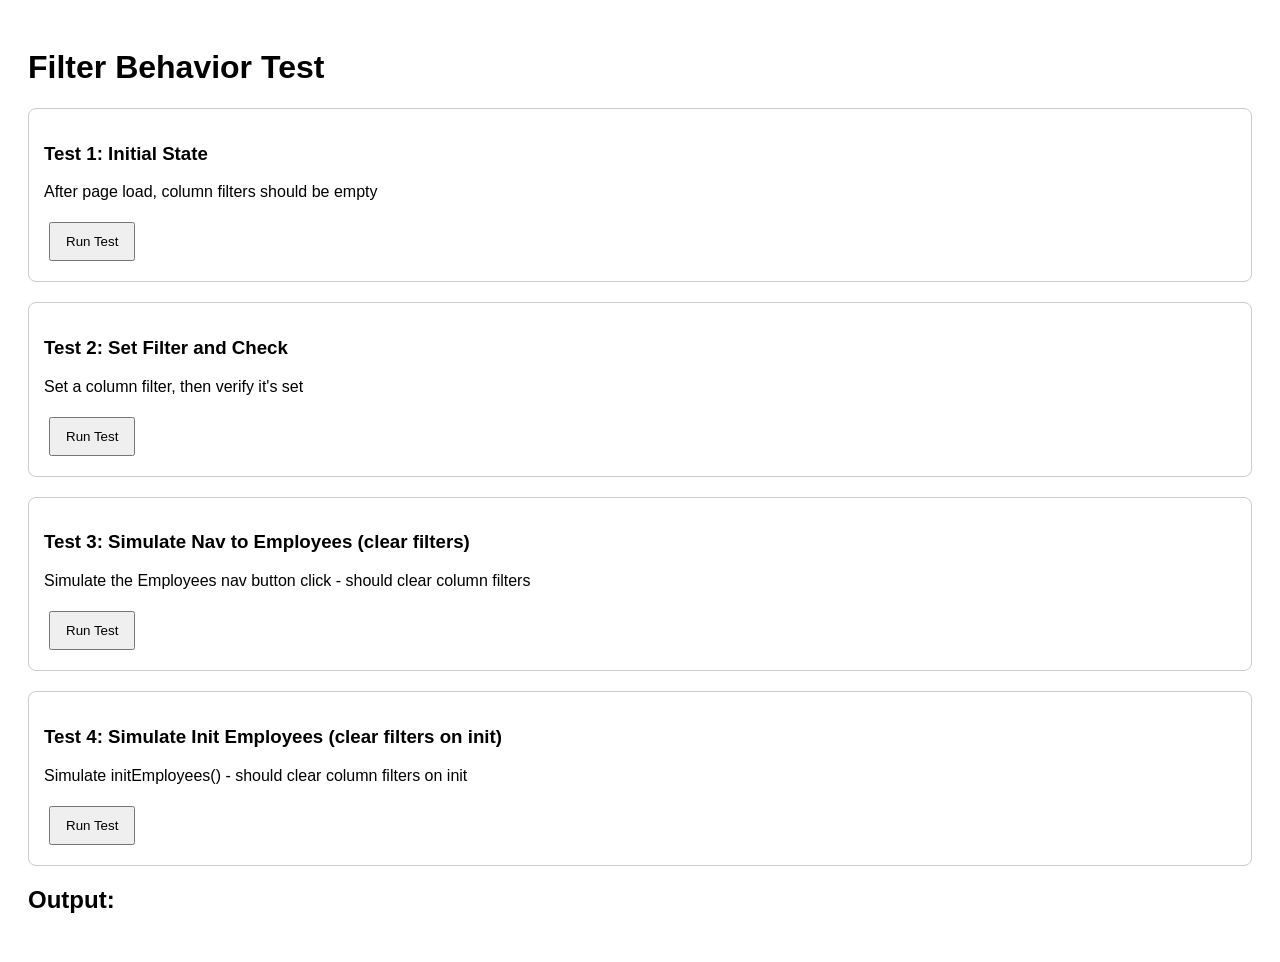
<file: Dashboard/test_filter_behavior.html>
<!DOCTYPE html>
<html lang="en">
<head>
    <meta charset="UTF-8">
    <meta name="viewport" content="width=device-width, initial-scale=1.0">
    <title>Filter Behavior Test</title>
    <style>
        body { font-family: Arial, sans-serif; padding: 20px; }
        .test-section { margin: 20px 0; padding: 15px; border: 1px solid #ccc; border-radius: 8px; }
        .pass { background: #d4edda; color: #155724; }
        .fail { background: #f8d7da; color: #721c24; }
        button { padding: 10px 15px; margin: 5px; cursor: pointer; }
        #output { white-space: pre-wrap; font-family: monospace; }
    </style>
</head>
<body>
    <h1>Filter Behavior Test</h1>
    
    <div class="test-section">
        <h3>Test 1: Initial State</h3>
        <p>After page load, column filters should be empty</p>
        <button onclick="runTest1()">Run Test</button>
        <div id="test1"></div>
    </div>

    <div class="test-section">
        <h3>Test 2: Set Filter and Check</h3>
        <p>Set a column filter, then verify it's set</p>
        <button onclick="runTest2()">Run Test</button>
        <div id="test2"></div>
    </div>

    <div class="test-section">
        <h3>Test 3: Simulate Nav to Employees (clear filters)</h3>
        <p>Simulate the Employees nav button click - should clear column filters</p>
        <button onclick="runTest3()">Run Test</button>
        <div id="test3"></div>
    </div>

    <div class="test-section">
        <h3>Test 4: Simulate Init Employees (clear filters on init)</h3>
        <p>Simulate initEmployees() - should clear column filters on init</p>
        <button onclick="runTest4()">Run Test</button>
        <div id="test4"></div>
    </div>

    <h2>Output:</h2>
    <div id="output"></div>

    <script>
        // Mock the sortAndFilterEmployees function to check filter state
        let testResults = [];

        function log(msg) {
            const output = document.getElementById('output');
            output.textContent += msg + '\n';
        }

        function runTest1() {
            const filterableColumns = ['name', 'surname', 'age', 'position', 'salary', 'estimatedPayment', 'project', 'estimatedIncome'];
            let allEmpty = true;
            for (const column of filterableColumns) {
                if (window[`filter_${column}`]) {
                    allEmpty = false;
                    break;
                }
            }
            const result = allEmpty ? 'PASS' : 'FAIL';
            document.getElementById('test1').innerHTML = `<span class="${allEmpty ? 'pass' : 'fail'}">${result}: All column filters are empty on initial load</span>`;
            log(`Test 1: ${result} - All column filters empty on init: ${allEmpty}`);
        }

        function runTest2() {
            // Set a filter
            window.filter_name = 'john';
            window.filter_project = 'test';
            
            const hasFilters = window.filter_name === 'john' && window.filter_project === 'test';
            const result = hasFilters ? 'PASS' : 'FAIL';
            document.getElementById('test2').innerHTML = `<span class="${hasFilters ? 'pass' : 'fail'}">${result}: Filters can be set</span>`;
            log(`Test 2: ${result} - Filters set: name='john', project='test'`);
        }

        function runTest3() {
            // Simulate the Employees nav button click behavior
            const filterableColumns = ['name', 'surname', 'age', 'position', 'salary', 'estimatedPayment', 'project', 'estimatedIncome'];
            filterableColumns.forEach((column) => {
                window[`filter_${column}`] = '';
            });
            
            let allEmpty = true;
            for (const column of filterableColumns) {
                if (window[`filter_${column}`]) {
                    allEmpty = false;
                    break;
                }
            }
            const result = allEmpty ? 'PASS' : 'FAIL';
            document.getElementById('test3').innerHTML = `<span class="${allEmpty ? 'pass' : 'fail'}">${result}: Nav to Employees clears column filters</span>`;
            log(`Test 3: ${result} - Column filters cleared on nav: ${allEmpty}`);
        }

        function runTest4() {
            // Set some filters first
            window.filter_name = 'jane';
            window.filter_surname = 'doe';
            
            // Simulate initEmployees behavior
            const filterableColumns = ['name', 'surname', 'age', 'position', 'salary', 'estimatedPayment', 'project', 'estimatedIncome'];
            filterableColumns.forEach((column) => {
                window[`filter_${column}`] = '';
            });
            
            let allEmpty = true;
            for (const column of filterableColumns) {
                if (window[`filter_${column}`]) {
                    allEmpty = false;
                    break;
                }
            }
            const result = allEmpty ? 'PASS' : 'FAIL';
            document.getElementById('test4').innerHTML = `<span class="${allEmpty ? 'pass' : 'fail'}">${result}: initEmployees clears column filters</span>`;
            log(`Test 4: ${result} - Column filters cleared on init: ${allEmpty}`);
        }
    </script>
</body>
</html>
</file>
